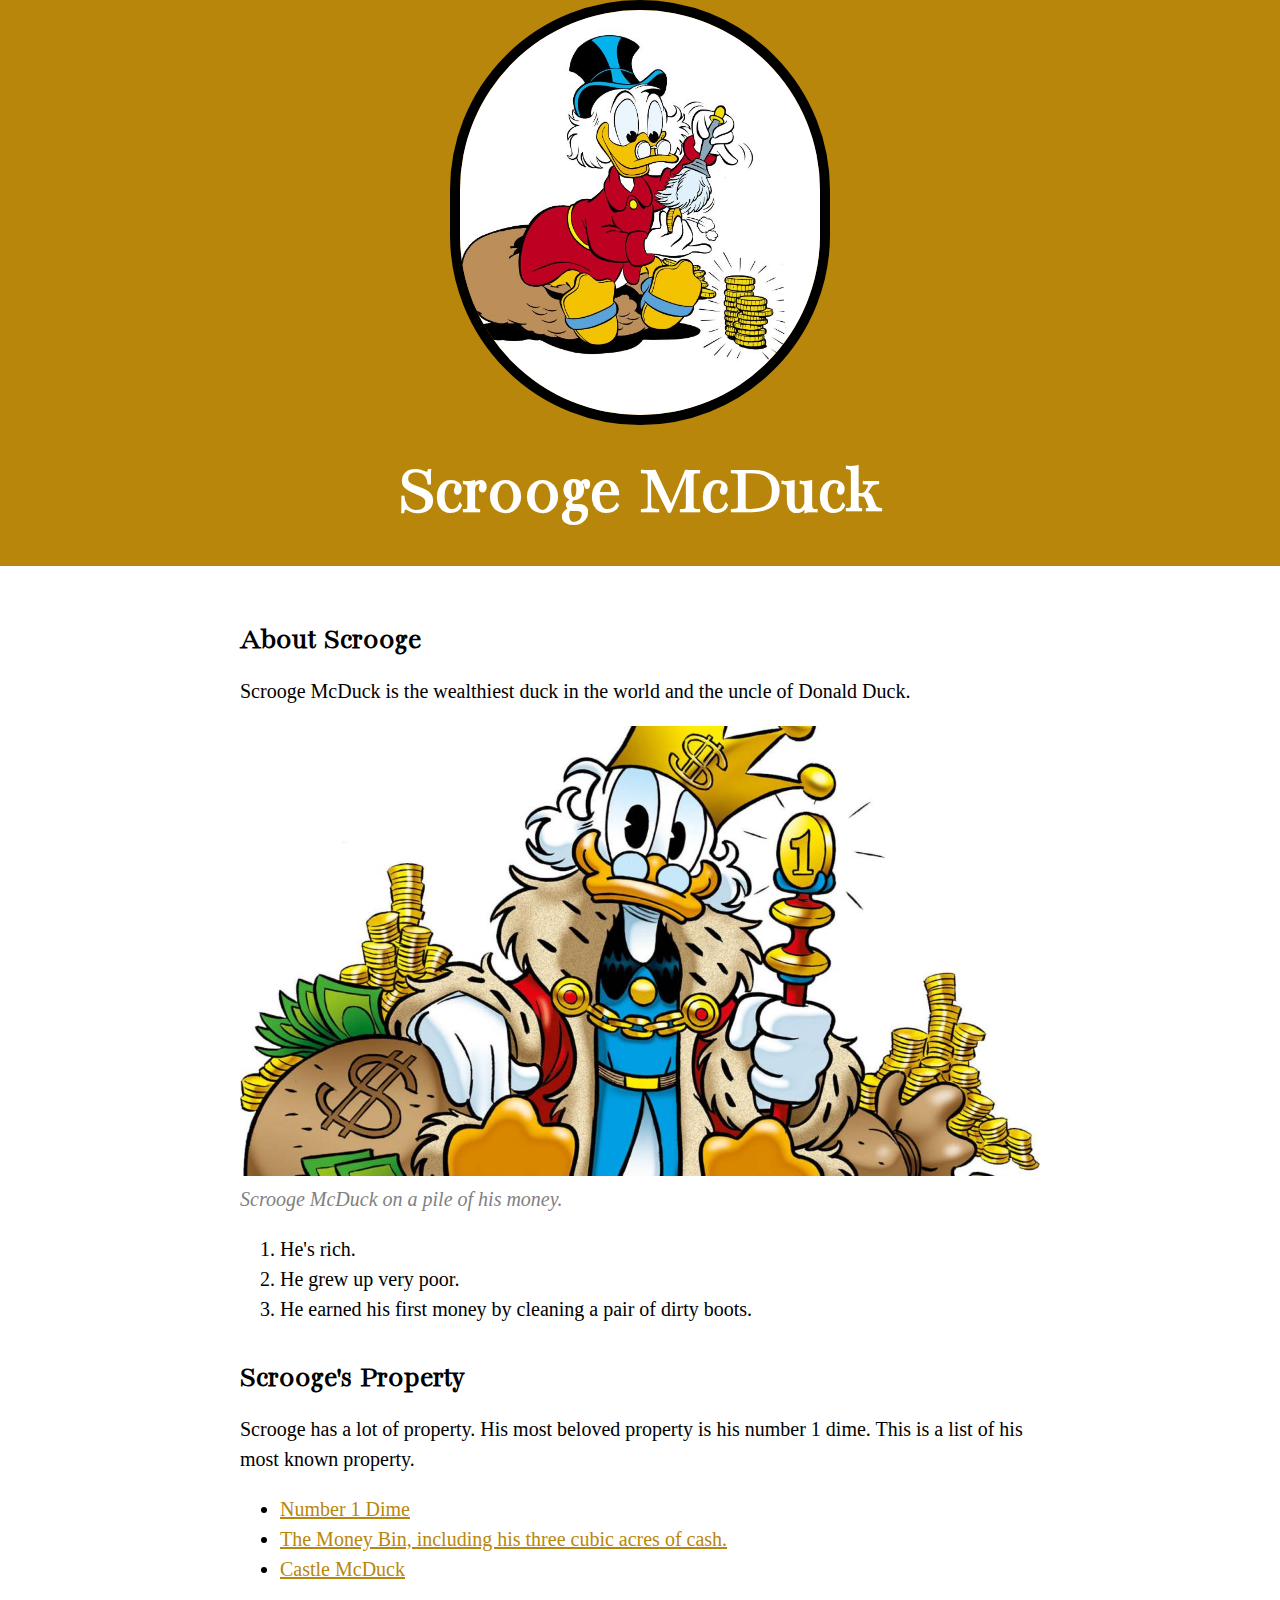
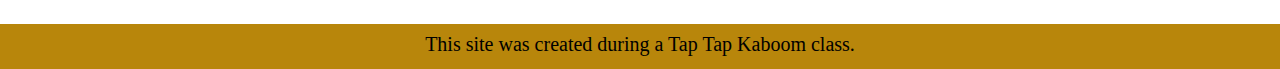
<file: index.html>
<!DOCTYPE html>
<html>
<head>
	<meta charset="utf-8">
	<meta name="viewport" content="width=device-width, initial-scale=1">
	<link rel="icon" href="img/scrooge.jpg">
	<link rel="preconnect" href="https://fonts.googleapis.com">
	<link rel="preconnect" href="https://fonts.gstatic.com" crossorigin>
	<link href="https://fonts.googleapis.com/css2?family=Bacasime+Antique&display=swap" rel="stylesheet">
	<link rel="stylesheet" type="text/css" href="css/hero.css">
	<title>Scrooge McDuck</title>
</head>
<body>
	<!-- header element -->
	<header>
		<img src="img/scrooge.jpg">
		<h1>Scrooge McDuck</h1>
	</header>

	<!-- main element -->
	<main>
		<h2>About Scrooge</h2>
		<p>Scrooge McDuck is the wealthiest duck in the world and the uncle of Donald Duck.</p>
		<img src="img/scrooge_big.jpg">
		<p class="caption">Scrooge McDuck on a pile of his money.</p>
		<ol>
			<li>He's rich.</li>
			<li>He grew up very poor.</li>
			<li>He earned his first money by cleaning a pair of dirty boots.</li>
		</ol>
		<h2>Scrooge's Property</h2>
		<p>Scrooge has a lot of property. His most beloved property is his number 1 dime. This is a list of his most known property.</p>
		<ul>
			<li><a target="_blank" href="https://disney.fandom.com/wiki/Number_One_Dime">Number 1 Dime</a></li>
			<li><a target="_blank" href="https://disney.fandom.com/wiki/The_Money_Bin">The Money Bin, including his three cubic acres of cash.</a></li>
			<li><a target="_blank" href="https://scrooge-mcduck.fandom.com/wiki/Castle_McDuck">Castle McDuck</a></li>
		</ul>
	</main>

	<footer>
		<p>This site was created during a Tap Tap Kaboom class.</p>
	</footer>
</body>
</html>
</file>
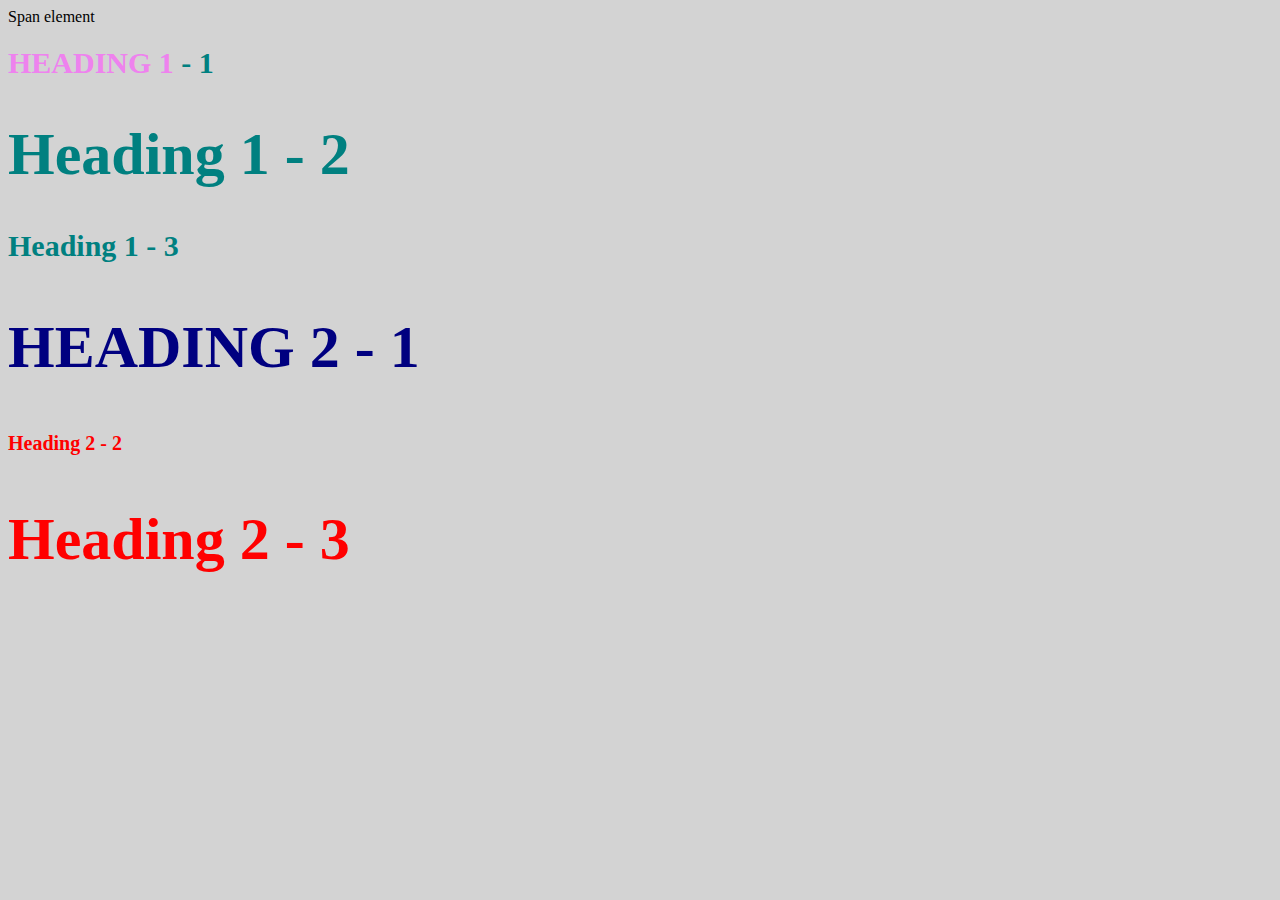
<file: style-test.html>
<!DOCTYPE html>
<html>
<head>
	<meta charset="utf-8">
	<meta name="viewport" content="width=device-width, initial-scale=1">
	<title>Style test</title>
	<link rel="stylesheet" type="text/css" href="css/test.css">
</head>
<body>
	<span>Span element</span>
	<h1 class="uppercase"><span>Heading 1</span> - 1</h1>
	<h1 class="big">Heading 1 - 2</h1>
	<h1>Heading 1 - 3</h1>
	<h2 class="big uppercase">Heading 2 - 1</h2>
	<h2>Heading 2 - 2</h2>
	<h2 class="big">Heading 2 - 3</h2>

</body>
</html>
</file>
<file: css/hero.css>
body{
	margin: 0;
	font-size: 20px;
	line-height: 30px;
}

header{
	background-color: darkgoldenrod	;
	text-align: center;
	padding: 0 20px 10px;
}

header h1{
	color: white;
	font-size: 70px;
	font-family: 'Bacasime Antique', serif;
}

h2{
	font-size: 30px;
	font-family: 'Bacasime Antique', serif;
	margin: 40px 0 10px;
}

header img{
	border-radius: 2000px;
	width: 360px;
	border: 10px solid;
}

main{
	max-width: 800px;
	margin: 0 auto;
	padding: 20px 20px 20px;
}

p.caption{
	color: grey;
	font-style: italic;
	margin-top: 0;
}

main img{
	max-width: 100%;
}

a{
	color:darkgoldenrod;
}
a:hover{
	color:darkgreen;
}

footer{
	background-color: darkgoldenrod	;
	text-align: center;
	padding: 5px 20px 10px;
}
footer p{
	margin: 0;
}
</file>
<file: css/test.css>
body{
	background-color: lightgray;
}
h1{
	font-size: 30px;
	color: teal;
}

h2{
	font-size: 20px;
	color:red;
}

.big{
	font-size: 60px;
}

.uppercase{
	text-transform: uppercase;
}

.big.uppercase{
	color: navy;
}

h1 span{
	color: violet;
}
</file>
